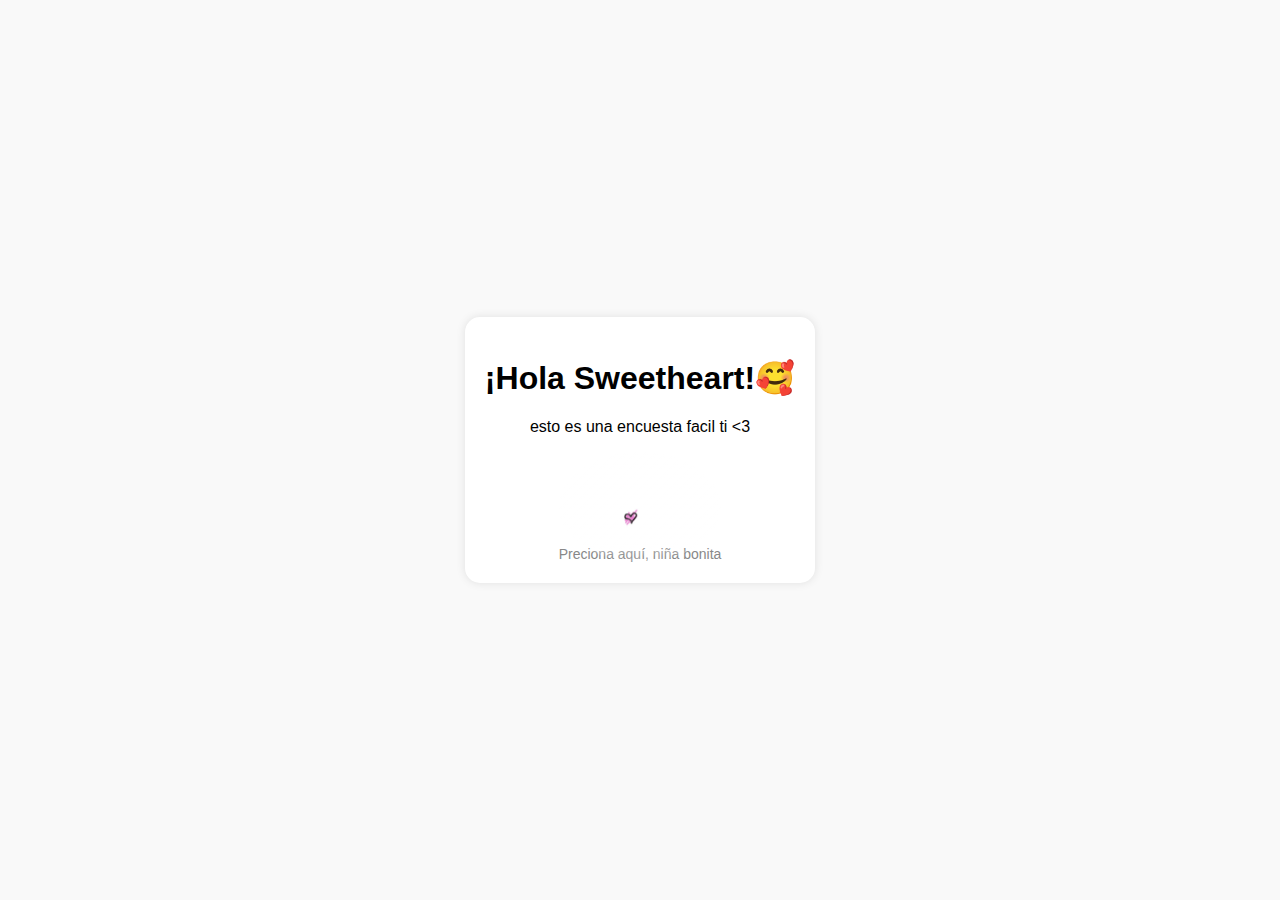
<file: for u/index.html>
<!DOCTYPE html>
<html lang="es">
<head>
    <meta charset="UTF-8">
    <meta name="viewport" content="width=device-width, initial-scale=1.0">
    <title>Carta de amor</title>
    <link rel="stylesheet" href="styles.css">
</head>
<body>
    <div class="carta">
        <div class="contenido">
            <h1>¡Hola Sweetheart!🥰</h1>
            <p>esto es una encuesta facil ti <3 </p>
            <div class="corazon" onclick="abrirPagina()">
                <img src="corazon.png" alt="Corazón">
                <span>Preciona aquí, niña bonita</span>
            </div>
        </div>
    </div>

    <script>
        function abrirPagina() {
            window.open("respuesta.html", "_self");
        }
    </script>
</body>
</html>
</file>
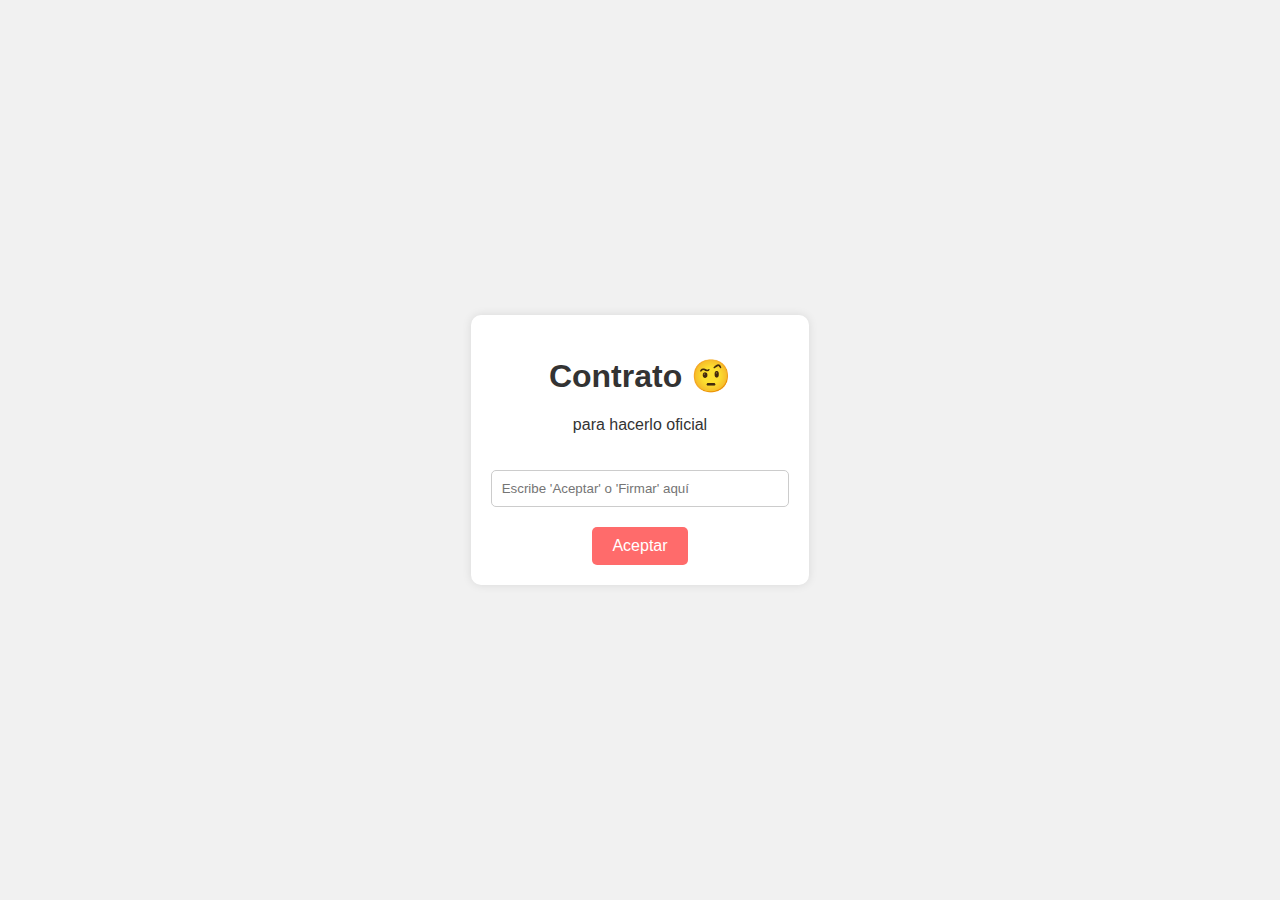
<file: for u/contrato.html>
<!DOCTYPE html>
<html lang="es">
<head>
    <meta charset="UTF-8">
    <meta name="viewport" content="width=device-width, initial-scale=1.0">
    <title>Contrato de amor</title>
    <link rel="stylesheet" href="styles.css">
    <style>
        body {
            display: flex;
            justify-content: center;
            align-items: center;
            height: 100vh;
            margin: 0;
            background-color: #f1f1f1; /* Fondo gris claro */
            font-family: Arial, sans-serif; /* Mantuve la fuente */
            color: #333; /* Mantuve el color del texto */
        }

        .contrato {
            text-align: center;
            padding: 20px;
            border-radius: 10px;
            box-shadow: 0 0 10px rgba(0, 0, 0, 0.1);
            background-color: #fff; /* Fondo blanco */
            max-width: 400px; /* Ancho máximo */
        }

        .emojis {
            font-size: 48px;
        }

        input[type="text"] {
            width: 100%;
            padding: 10px;
            border: 1px solid #ccc; /* Borde gris */
            border-radius: 5px;
            margin-top: 20px;
            box-sizing: border-box; /* El ancho incluye el relleno y el borde */
        }

        .botonAceptar {
            background-color: #ff6b6b; /* Color rosa claro */
            color: #fff; /* Texto blanco */
            border: none;
            padding: 10px 20px;
            font-size: 16px;
            border-radius: 5px;
            cursor: pointer;
            transition: background-color 0.3s ease;
            margin-top: 20px;
        }

        .botonAceptar:hover {
            background-color: #ff4f4f; /* Color rosa más oscuro al pasar el mouse */
        }
    </style>
</head>
<body>
    <div class="contrato">
        <h1>Contrato 🤨</h1>
        <p>para hacerlo oficial</p>
        <input type="text" id="inputTexto" placeholder="Escribe 'Aceptar' o 'Firmar' aquí"> <!-- Cuadro de texto -->
        <button class="botonAceptar" onclick="aceptar()">Aceptar</button> <!-- Botón Aceptar -->
    </div>

    <script>
        function aceptar() {
            var texto = document.getElementById("inputTexto").value.toLowerCase(); // Obtiene el texto del cuadro de texto y lo convierte a minúsculas
            if (texto === "aceptar" || texto === "firmar") { // Comprueba si el texto es "aceptar" o "firmar"
                window.location.href = "mensaje_arno.html"; // Redirige a la página del mensaje de Arno
            } 
        }
    </script>
</body>
</html>
</file>
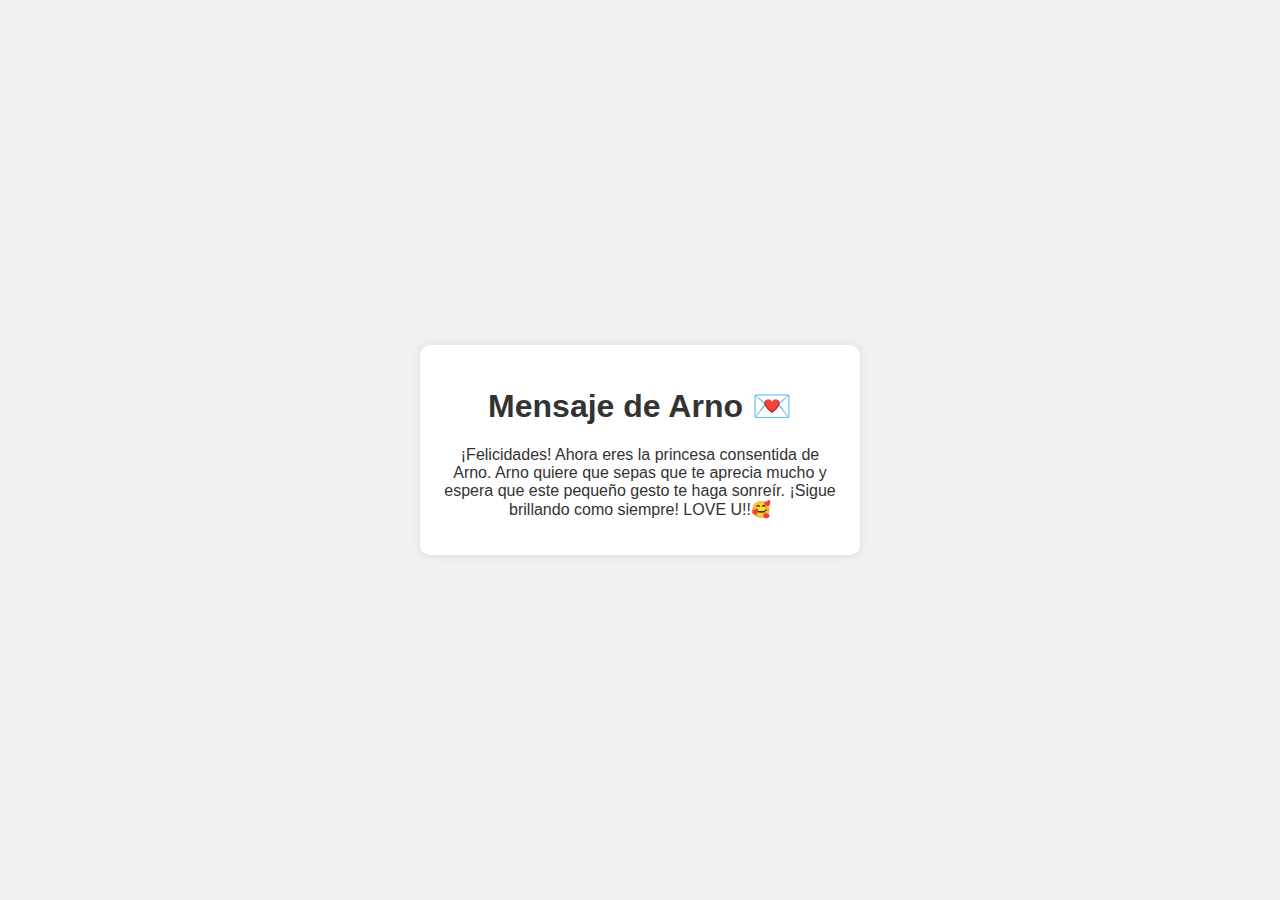
<file: for u/mensaje_arno.html>
<!DOCTYPE html>
<html lang="es">
<head>
    <meta charset="UTF-8">
    <meta name="viewport" content="width=device-width, initial-scale=1.0">
    <title>Mensaje de Arno</title>
    <link rel="stylesheet" href="styles.css">
    <style>
        body {
            display: flex;
            justify-content: center;
            align-items: center;
            height: 100vh;
            margin: 0;
            background-color: #f1f1f1; /* Fondo gris claro */
            font-family: Arial, sans-serif; /* Mantuve la fuente */
            color: #333; /* Mantuve el color del texto */
        }

        .mensaje {
            text-align: center;
            padding: 20px;
            border-radius: 10px;
            box-shadow: 0 0 10px rgba(0, 0, 0, 0.1);
            background-color: #fff; /* Fondo blanco */
            max-width: 400px; /* Ancho máximo */
        }
    </style>
</head>
<body>
    <div class="mensaje">
        <h1>Mensaje de Arno 💌</h1>
        <p>¡Felicidades! Ahora eres la princesa consentida de Arno. Arno quiere que sepas que te aprecia mucho y espera que este pequeño gesto te haga sonreír. ¡Sigue brillando como siempre! LOVE U!!🥰</p>
    </div>
</body>
</html>
</file>
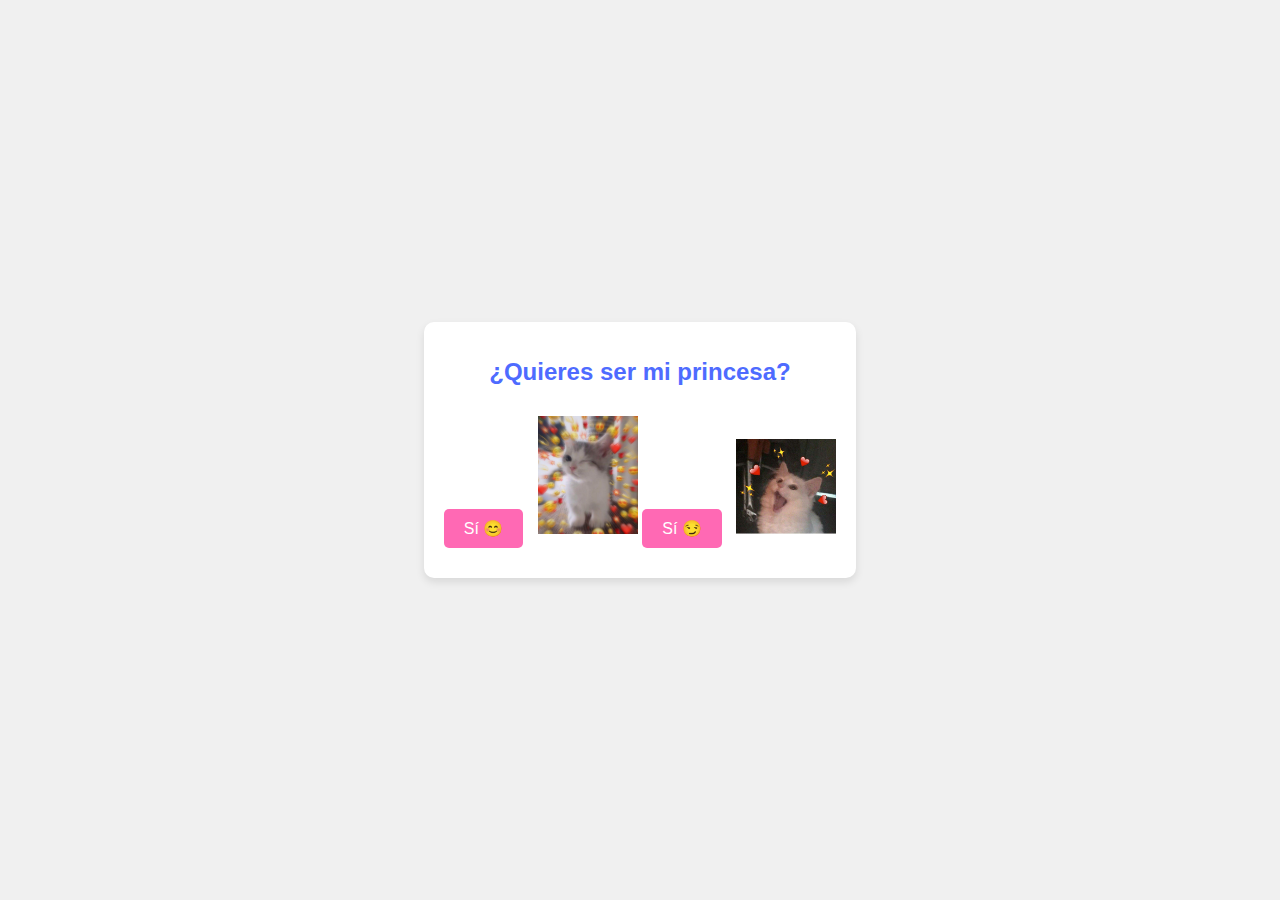
<file: for u/respuesta.html>
<!DOCTYPE html>
<html lang="es">
<head>
    <meta charset="UTF-8">
    <meta name="viewport" content="width=device-width, initial-scale=1.0">
    <title>Respuesta</title>
    <style>
        body {
            display: flex;
            justify-content: center;
            align-items: center;
            height: 100vh;
            margin: 0;
            background-color: #f0f0f0; /* Fondo gris claro */
            font-family: Arial, sans-serif;
            color: #333;
        }

        .respuesta {
            text-align: center;
            padding: 20px;
            border-radius: 10px;
            box-shadow: 0 4px 8px rgba(0, 0, 0, 0.1);
            background-color: #fff;
            max-width: 400px;
        }

        .titulo {
            font-size: 24px;
            margin-bottom: 20px;
            color: #4e6bff; /* Azul */
        }

        .boton {
            background-color: #ff69b4; /* Rosa */
            color: #fff;
            border: none;
            padding: 10px 20px;
            font-size: 16px;
            border-radius: 5px;
            cursor: pointer;
            transition: background-color 0.3s ease;
            margin-right: 10px;
            margin-bottom: 10px; /* Añadido para dar espacio entre el botón y la imagen */
        }

        .boton:hover {
            background-color: #ff4f7a; /* Rosa más oscuro */
        }

        .imagen-gatito {
            width: 100px;
            margin-top: 10px; /* Añadido para dar espacio entre la imagen y el siguiente elemento */
        }
    </style>
</head>
<body>
    <div class="respuesta">
        <h1 class="titulo">¿Quieres ser mi princesa?</h1>
        <button class="boton" onclick="firmarContrato()">Sí 😊</button>
        <img class="imagen-gatito" src="gatito1.png" alt="Gatito 1"> <!-- Imagen de gatito debajo del primer botón -->
        <button class="boton" onclick="firmarContrato()">Sí 😏</button>
        <img class="imagen-gatito" src="Gatito2.png" alt="Gatito 2"> <!-- Imagen de gatito debajo del segundo botón -->
    </div>

    <script>
        function firmarContrato() {
            window.location.href = "contrato.html";
        }
    </script>
</body>
</html>
</file>
<file: for u/styles.css>
body {
    display: flex;
    justify-content: center;
    align-items: center;
    height: 100vh;
    margin: 0;
}

.carta {
    background-color: pink;
    padding: 20px;
    border-radius: 10px;
}

.contenido {
    text-align: center;
}

.corazon {
    cursor: pointer;
}

.corazon img {
    width: 50px;
    height: 50px;
}

body {
    background-color: #f9f9f9;
    font-family: Arial, sans-serif;
    display: flex;
    justify-content: center;
    align-items: center;
    height: 100vh;
    margin: 0;
}

.carta {
    background-color: #fff;
    border-radius: 15px;
    box-shadow: 0 0 10px rgba(0, 0, 0, 0.1);
    padding: 20px;
    text-align: center;
    max-width: 90%;
}

.contenido {
    margin-top: 20px;
}

.corazon {
    cursor: pointer;
    position: relative;
    display: inline-block;
}

.corazon img {
    width: 80px;
    height: 80px;
    margin-bottom: 10px;
}

.corazon span {
    display: block;
    font-size: 14px;
    color: #888;
}

.corazon:before {
    content: "";
    position: absolute;
    width: 100%;
    height: 100%;
    top: 0;
    left: 0;
    background-image: radial-gradient(circle, rgba(255,255,255,0) 0%, rgba(255,255,255,0.3) 100%);
    background-size: 10px 10px;
    pointer-events: none;
    border-radius: 50%;
}
</file>
